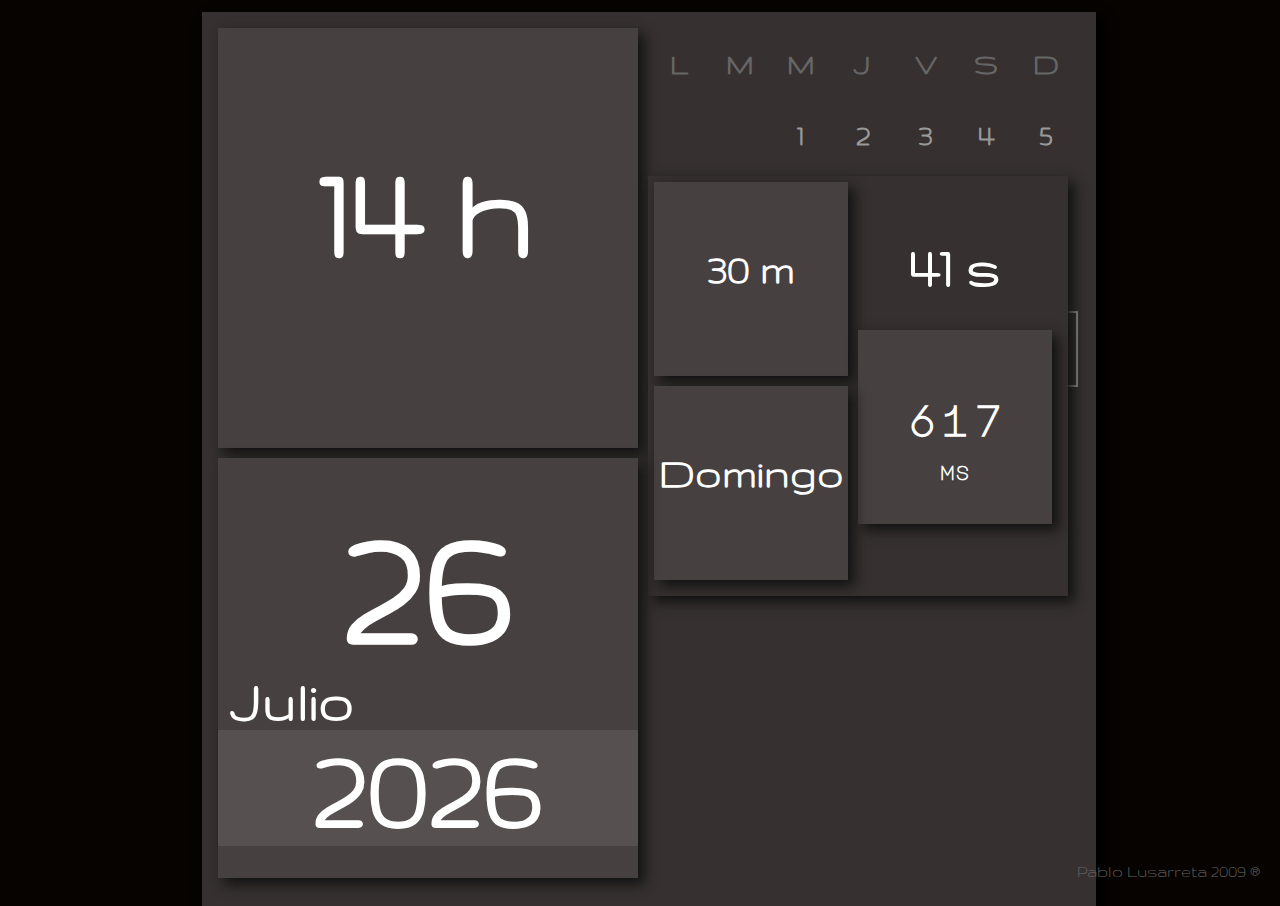
<file: index.html>
<!DOCTYPE html>
<html lang="es">
<head>
<title>Pablo Lusarreta</title>
<link rel="shortcut icon" href="favicon.ico" /> 
<script type="text/javascript" src="default.js"></script> 
<link rel="stylesheet" type="text/css" href="default.css" media="screen" /> 
<link href="https://fonts.googleapis.com/css2?family=Gruppo&display=swap" rel="stylesheet">
<link href="https://fonts.googleapis.com/css2?family=Major+Mono+Display&display=swap" rel="stylesheet">
</head>
	<body>
		<div id="relog">
		</div>
		<div id="salida">
		</div>
		<div id="pie">
			Pablo Lusarreta 2009 &#174;
		</div>
	</body>
</html>
</file>
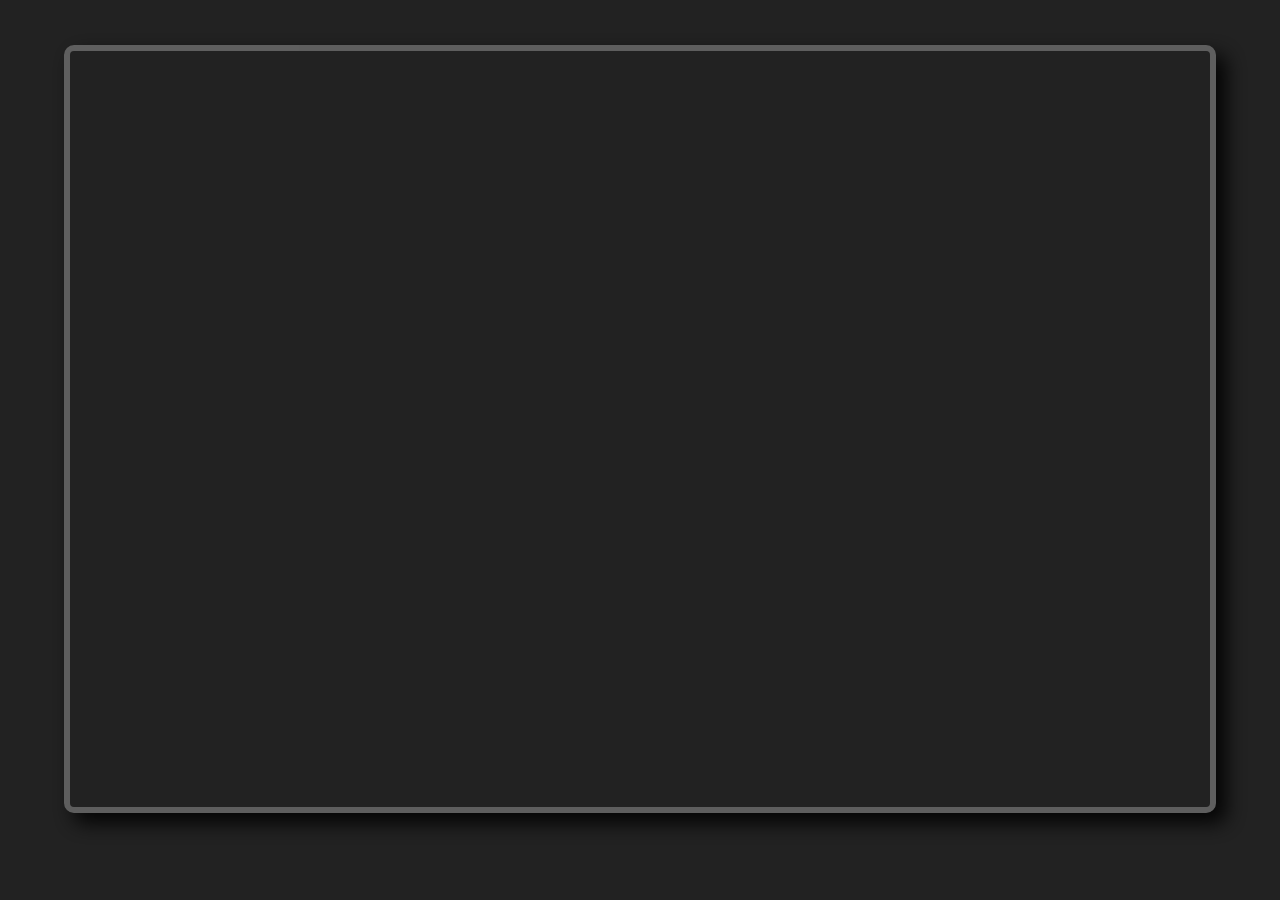
<file: calendario.htm>
<!DOCTYPE html>
<html lang="en">

<head>
    <meta charset="UTF-8">
    <meta http-equiv="X-UA-Compatible" content="IE=edge">
    <meta name="viewport" content="width=device-width, initial-scale=1.0">
    <title>Calendario personal</title>
    <style>
        * {
            margin: 0;
            padding: 0;
            box-sizing: border-box;
        }

        body {
            background-color: #222;
        }

        iframe {
            position: absolute;
            left:5vw;
            top:5vh;
            width: 90vw;
            min-width: 700px;
            height: 90vh;
            max-height: 60vw;
            min-height: 400px;
            opacity: 0.9;
            border: 6px solid #666;
            border-radius: 10px 10px;
            box-shadow: 10px 10px 20px #000
        }
    </style>
</head>

<body>
    <iframe src="https://calendar.google.com/calendar/embed?src=sarobegunea%40gmail.com&ctz=Europe%2FMadrid">

    </iframe>
</body>

</html>
</file>
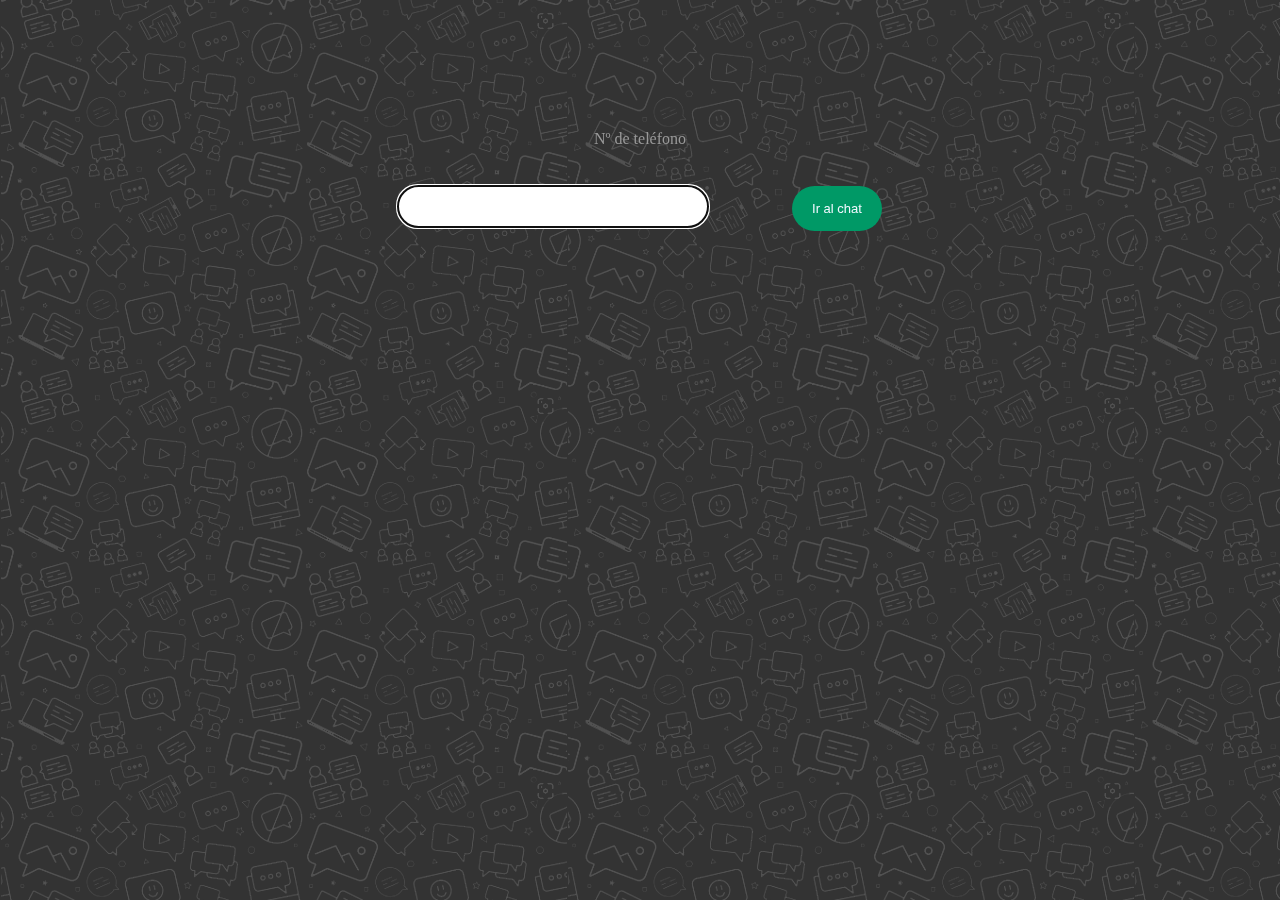
<file: whatsapp.htm>
<!DOCTYPE html>
<html lang="en">

<head>
    <meta charset="UTF-8">
    <meta http-equiv="X-UA-Compatible" content="IE=edge">
    <meta name="viewport" content="width=device-width, initial-scale=1.0">
    <title>nuevo whatsapp</title>
    <link rel="icon" type="image/x-icon" href="whatsapp.ico">
    <style>
        * {
            margin: 0px;
            padding: 0px;
        }

        body {
            background-color: #333;

        }

        #fondo {
            position: fixed;
            display: flex;
            align-items: center;
            color: #fff;
            width: 100vw;
            height: 100vh;
            background-image: url("fondo-whatsapp.png");
            opacity: .15;
        }

        nav {
            position: fixed;
            display: flex;
            color: #999;
            align-items: center;
            width: 100vw;
            height: 90vh;

        }

        nav>div {
            width: 100vw;
            text-align: center;
        }

        #numero,
        button {
            margin: 20px 40px;
            margin-bottom: 50vh;
            border-radius: 30px;
            font-size: small;
            text-align: center;
        }

        button {
            border: none;
            padding: 15px 20px;
            color: aliceblue;
            background-color: #096;
            transition: background-color .5s;
            text-align: center;
        }

        button:hover {
            background-color: #0a9;
        }

        #numero {
            padding: 10px 40px;
            border: none;
            font-size: large;
            font-weight: 600;
            font-family: monospace, 'Courier New', Courier;
            letter-spacing: 2px;
        }
    </style>
</head>

<body>
    <div id="fondo"></div>
    <nav>
        <div>
            Nº de teléfono<br><br>
            <input id="numero" type="text">
            <button onclick="nueva()">Ir al chat</button>
        </div>
    </nav>
    <!--************************************************-->
    <script>
        const nueva = () => {
            location.assign(`https://api.whatsapp.com/send/?phone=${
                document.getElementById('numero').value
            }&text&type=phone_number&app_absent=0`)
        }
        window.onload = () => {
            document.getElementById('numero').focus()
        }
    </script>
</body>

</html>
</file>
<file: default.css>
* {
	user-select: none;
}

body {
	font-family: 'Gruppo', cursive;
	color: #fff;
	margin: 0px;
	padding: 0px;
	font-size: 11px;
	cursor: default;
	background-color: #060300;
}
/*--------------------- HTML ---------------------*/

div, body, html, p, table {
	box-sizing: border-box;
	margin: 0;
	padding: 0;
	color: #fff;
}
/*--------------------- ESTRUCTURA ---------------------*/
table.mes {
	margin-top: -66px;
	font-size: 16px;
	background-color: #363030;
	border-collapse: collapse;
	text-align: center;
}

#relog {
	position: absolute;
	width: 447px;
	height: 447px;
	background-color: #363030;
	color: #fff;
	box-shadow: 3px 3px 6px #000;
}

div.segmento {
	position: absolute;
	background-color: #363030;
}

div.cubo {
	position: absolute;
	font-weight: bold;
	background-color: #363030;
	box-shadow: 3px 3px 6px #111;
	color: #fff;
}

div.cubofondo {
	position: absolute;
	font-weight: bold;
	background-color: #363030;
}

span.cubo {
	position: absolute;
	width: 100%;
	text-align: center;
}

/*  A c c e s o r i o s  */

#cargando {
	position: relative;
	left: 45%;
}

#pie {
	position: absolute;
	bottom: 10px;
	right: 10px;
	font-size: 9px;
	color: #666;
}

@media (min-width: 500px) {
	body {
		zoom: 1;
	}
}

@media (min-width: 1000px) {
	body {
		zoom: 2;
	}
}

@media (min-width: 2100px) {
	body {
		zoom: 4;
	}
}
</file>
